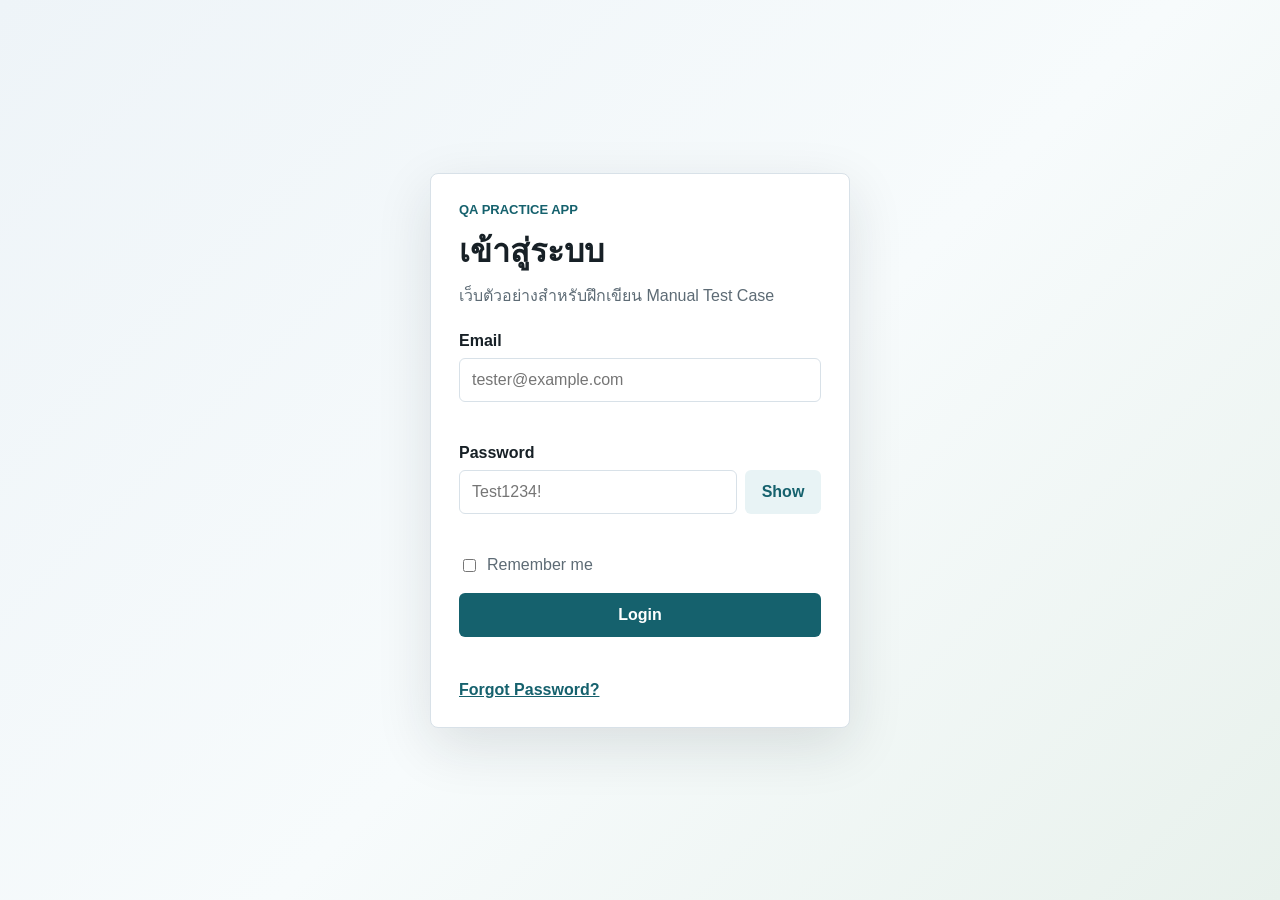
<file: login-qa-beginner-demo/application/index.html>
<!doctype html>
<html lang="th">
<head>
  <meta charset="utf-8">
  <meta name="viewport" content="width=device-width, initial-scale=1">
  <title>Login QA Beginner Demo</title>
  <link rel="stylesheet" href="style.css">
</head>
<body>
  <main class="page-shell">
    <section class="login-panel" aria-labelledby="login-title">
      <div class="brand-block">
        <p class="eyebrow">QA Practice App</p>
        <h1 id="login-title">เข้าสู่ระบบ</h1>
        <p class="helper-text">เว็บตัวอย่างสำหรับฝึกเขียน Manual Test Case</p>
      </div>

      <form id="loginForm" novalidate>
        <div class="field">
          <label for="email">Email</label>
          <input id="email" name="email" type="email" autocomplete="email" placeholder="tester@example.com">
          <p class="error-message" id="emailError"></p>
        </div>

        <div class="field">
          <label for="password">Password</label>
          <div class="password-row">
            <input id="password" name="password" type="password" autocomplete="current-password" placeholder="Test1234!">
            <button type="button" class="ghost-button" id="togglePassword">Show</button>
          </div>
          <p class="error-message" id="passwordError"></p>
        </div>

        <label class="checkbox-row">
          <input id="rememberMe" type="checkbox">
          <span>Remember me</span>
        </label>

        <button class="primary-button" type="submit">Login</button>
        <p class="form-message" id="formMessage" role="alert"></p>
      </form>

      <a class="forgot-link" href="#" id="forgotPassword">Forgot Password?</a>
    </section>
  </main>

  <script src="script.js"></script>
</body>
</html>
</file>
<file: login-qa-beginner-demo/application/style.css>
:root {
  --bg: #eef4f8;
  --panel: #ffffff;
  --text: #172026;
  --muted: #5d6b75;
  --line: #d8e1e8;
  --primary: #15616d;
  --primary-dark: #0f4a53;
  --error: #b42318;
  --success: #167642;
}

* {
  box-sizing: border-box;
}

body {
  margin: 0;
  min-height: 100vh;
  font-family: Arial, sans-serif;
  color: var(--text);
  background: linear-gradient(135deg, #eef4f8 0%, #f7fbfc 54%, #e8f1ec 100%);
}

.page-shell {
  min-height: 100vh;
  display: grid;
  place-items: center;
  padding: 24px;
}

.login-panel,
.dashboard-panel {
  width: min(100%, 420px);
  background: var(--panel);
  border: 1px solid var(--line);
  border-radius: 8px;
  padding: 28px;
  box-shadow: 0 18px 55px rgba(23, 32, 38, 0.12);
}

.brand-block {
  margin-bottom: 24px;
}

.eyebrow {
  margin: 0 0 8px;
  color: var(--primary);
  font-size: 13px;
  font-weight: 700;
  text-transform: uppercase;
}

h1 {
  margin: 0 0 8px;
  font-size: 32px;
}

.helper-text,
.session-note {
  margin: 0;
  color: var(--muted);
  line-height: 1.5;
}

.field {
  margin-bottom: 16px;
}

label {
  display: block;
  margin-bottom: 8px;
  font-weight: 700;
}

input[type="email"],
input[type="password"],
input[type="text"] {
  width: 100%;
  min-height: 44px;
  border: 1px solid var(--line);
  border-radius: 6px;
  padding: 10px 12px;
  font-size: 16px;
}

input:focus {
  outline: 3px solid rgba(21, 97, 109, 0.18);
  border-color: var(--primary);
}

.password-row {
  display: grid;
  grid-template-columns: 1fr 76px;
  gap: 8px;
}

.checkbox-row {
  display: flex;
  align-items: center;
  gap: 8px;
  margin: 4px 0 18px;
  color: var(--muted);
  font-weight: 400;
}

.primary-button,
.ghost-button {
  min-height: 44px;
  border: 0;
  border-radius: 6px;
  font-size: 16px;
  font-weight: 700;
  cursor: pointer;
}

.primary-button {
  width: 100%;
  color: #ffffff;
  background: var(--primary);
}

.primary-button:hover {
  background: var(--primary-dark);
}

.ghost-button {
  color: var(--primary);
  background: #e8f3f5;
}

.error-message,
.form-message {
  min-height: 20px;
  margin: 6px 0 0;
  font-size: 14px;
  line-height: 1.4;
}

.error-message,
.form-message.error {
  color: var(--error);
}

.form-message.success {
  color: var(--success);
}

.forgot-link {
  display: inline-block;
  margin-top: 18px;
  color: var(--primary);
  font-weight: 700;
}

.dashboard-panel {
  text-align: center;
}

.dashboard-panel .primary-button {
  margin-top: 24px;
}

@media (max-width: 520px) {
  .page-shell {
    padding: 16px;
  }

  .login-panel,
  .dashboard-panel {
    padding: 22px;
  }

  h1 {
    font-size: 28px;
  }
}
</file>
